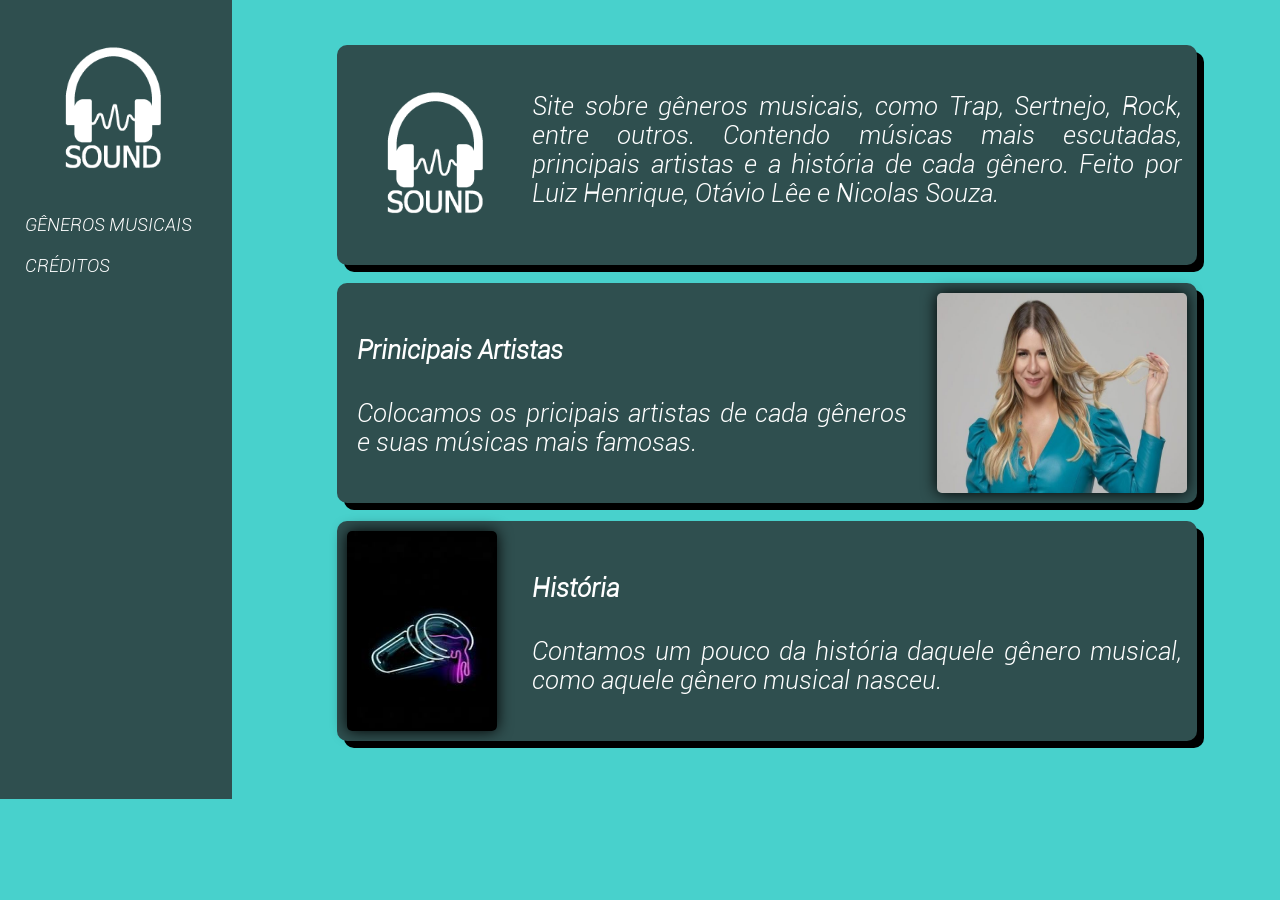
<file: SITE MUSICAS 2/Index.html>
<!DOCTYPE html>
<html>
<head>
	<meta charset="utf-8">
	<meta name="viewport" content="width=device-width, initial-scale=1">
	<title>SOUND</title>
	<link rel="stylesheet" href="index.css">
	<link rel="shortcut icon" href="fone.png">
</head>
<body>
		<div class="menu">
			<img src="Marca5.png" height="200" width="200">
			<ul>
				<li><a>Gêneros Musicais</a>
					<ul>
						<li><a href="sertanejo.html">Sertanejo</a>
						</li>
						<li><a href="Trap.html">Trap</a>
						</li>
						<li><a href="rock.html">Rock</a>
						</li>
						<li><a href="">POP</a>
						</li>
						<li><a href="eletronica.html">Eletrônica</a>
						</li>
						<li><a href="">Funk</a>
						</li>
						<li><a href="">Reggae</a>
						</li>
						<li><a href="">Forró</a>
						</li>
						<li><a href="">Jazz</a>
						</li>
						<li><a href="">MPB</a>
						</li>
						<li><a href="">Samba</a>
						</li>
						<li><a href="">Gospel</a>
						</li>
					</ul>
				</li>
				<li><a href="créditos.html">Créditos</a></li>
				</ul>
		</div>
		<div class="conteudo">			
			<div class="CX1">
				<img src="Marca5.png" width="200" height="200" id="img1">
					<div class="tt1">Site sobre gêneros musicais, como Trap, Sertnejo, Rock, entre outros. Contendo músicas mais escutadas, principais artistas e a história de cada gênero. Feito por Luiz Henrique, Otávio Lêe e Nicolas Souza. </div>
			</div>
			<br>
			<div class="CX1">
				<img src="Imagens/Homepage/mari.jpeg" width="250" height="200" id="img2">
					<div class="tt2"><h4>Prinicipais Artistas</h4>Colocamos os pricipais artistas de cada gêneros e suas músicas mais famosas.</div>
			</div>
			<br>
			<div class="CX1">
				<img src="Imagens/Homepage/copo.jpeg" width="150" height="200" id="img3">
					<div class="tt3"><h4>História</h4>Contamos um pouco da história daquele gênero musical, como aquele gênero musical nasceu.</div>
			</div>
			<br>
		</div>

</body>
</html>
</file>
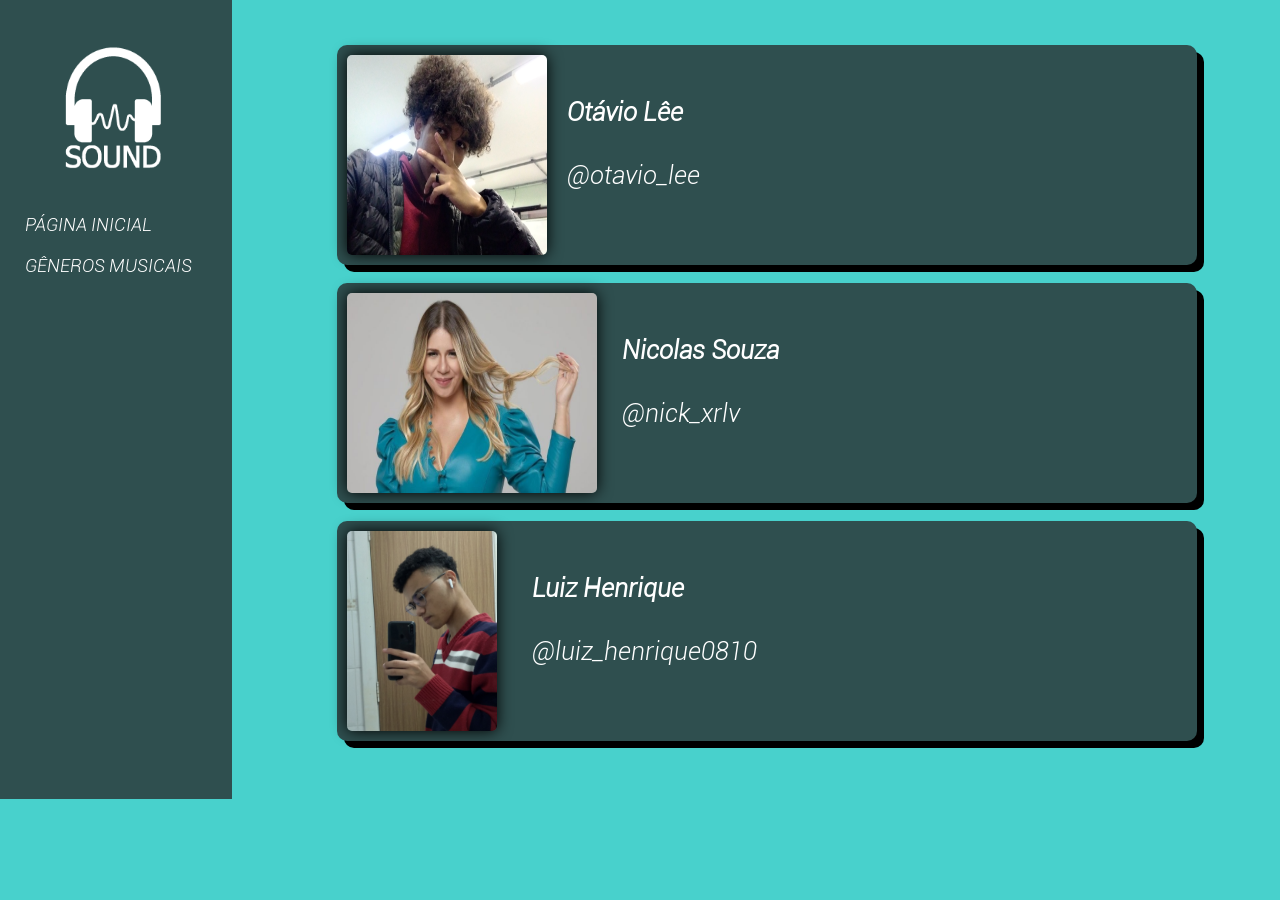
<file: SITE MUSICAS 2/créditos.html>
<!DOCTYPE html>
<html>
<head>
	<meta charset="utf-8">
	<meta name="viewport" content="width=device-width, initial-scale=1">
	<title>SOUND</title>
	<link rel="stylesheet" href="créditos.css">
	<link rel="shortcut icon" href="fone.png">
</head>
<body>
		<div class="menu">
			<img src="Marca5.png" height="200" width="200">
			<ul>
				<li><a href="index.html">Página Inicial</a></li>
				<li><a>Gêneros Musicais</a>
					<ul>
						<li><a href="sertanejo.html">Sertanejo</a>
						</li>
						<li><a href="Trap.html">Trap</a>
						</li>
						<li><a href="rock.html">Rock</a>
						</li>
						<li><a href="">POP</a>
						</li>
						<li><a href="eletronica.html">Eletrônica</a>
						</li>
						<li><a href="">Funk</a>
						</li>
						<li><a href="">Reggae</a>
						</li>
						<li><a href="">Forró</a>
						</li>
						<li><a href="">Jazz</a>
						</li>
						<li><a href="">MPB</a>
						</li>
						<li><a href="">Samba</a>
						</li>
						<li><a href="">Gospel</a>
						</li>
					</ul>
				</li>
				</ul>
		</div>
		<div class="conteudo">			
			<div class="CX1">
				<img src="Imagens/creditos/Otavio cabelo.jpg" width="200" height="200" id="img1">
					<div class="tt1"><h4>Otávio Lêe</h4>@otavio_lee</div>
			</div>
			<br>
			<div class="CX1">
				<img src="Imagens/Homepage/mari.jpeg" width="250" height="200" id="img2">
					<div class="tt2"><h4>Nicolas Souza</h4>@nick_xrlv</div>
			</div>
			<br>
			<div class="CX1">
				<img src="Imagens/creditos/luiz.jpg" width="150" height="200" id="img3">
					<div class="tt3"><h4>Luiz Henrique</h4>@luiz_henrique0810</div>
			</div>
			<br>
		</div>

</body>
</html>
</file>
<file: SITE MUSICAS 2/index.css>
@font-face{
    font-family: Roboto;
    src: url(Roboto.ttf);
} 
body{
    
    margin: 0px;
    padding: 0px;
    background-color: mediumturquoise;
}
.menu{ /*menu vertical*/
    font-family: Roboto;
    font-size: 18px;
    max-width: 217px;
    width: 100%px;
    height: 799px;
    background-color: darkslategray;
    overflow-y: scroll;
    padding-left: 15px;
}
.menu ul{
    list-style: none;
    width: 200px;
    margin: 0;
    padding: 0;
}
.menu li{
    position: relative; 
}
.menu a{
    color: white;
    display: block;
    padding: 10px;
    text-decoration: none;
    transition: backgroun .3s;
    text-transform: uppercase;
}
.menu a:hover{
    border-radius: 10px;
    background-color: white;
    color: black;
}
.menu li ul{
    display: none;
}
.menu li:hover > ul{
    display: block;
}
.menu li ul{
    position: relative;
    bottom: 100%;
    max-width: 180px;
    left: 20px; 
}
.menu::-webkit-scrollbar{ /*sistema de rolagem*/
    width: 15px;
}
.menu::-webkit-scrollbar-thumb{ 
    background-color: white;
    border-radius: 20px;
    border: 5px solid darkslategray;
}
.menu::-webkit-scrollbar-track{ 
    background-color: darkslategray;
}
.conteudo{ /*fundo*/ 
    width: 82%;
    height: 100%;
    position: absolute;
    top: 0;
    left: 232px;
}
.CX1{ /*caixa de informção 1*/
    position: relative;
    left: 10%;
    top: 5%;
    height: 220px;
    width: 860px;
    border-radius: 10px;
    background-color: darkslategray;
    box-shadow: 7px 7px black;
}
.tt1{
    position: relative;
    top: 47px;
    right: 15px;
    width: 650px;
    font-family: Roboto;
    font-size: 25px;
    float: right;
    color: white;
    text-align: justify;
}
#img1{
    border-radius: 5px;
}
.tt2{
    position: relative;
    top: 20px;
    left: 20px;
    width: 550px;
    font-family: Roboto;
    font-size: 25px;
    float: left;
    color: white;
    text-align: justify;
}
#img2{
    border-radius: 5px;
    float: right;
    position: relative;
    top: 10px;
    right: 10px;
    box-shadow: 0px 0px 15px black;
}
.tt3{
    position: relative;
    top: 20px;
    right: 15px;
    width: 650px;
    font-family: Roboto;
    font-size: 25px;
    float: right;
    color: white;
    text-align: justify;
}
#img3{
    border-radius: 5px;
    position: relative;
    top: 10px;
    left: 10px;
    box-shadow: 0px 0px 15px black;
}
</file>
<file: SITE MUSICAS 2/créditos.css>
@font-face{
    font-family: Roboto;
    src: url(Roboto.ttf);
} 
body{
    margin: 0px;
    padding: 0px;
    background-color: mediumturquoise;
}
.menu{ /*menu vertical*/
    font-family: Roboto;
    font-size: 18px;
    max-width: 217px;
    width: 100%px;
    height: 799px;
    background-color: darkslategray;
    overflow-y: scroll;
    padding-left: 15px;
}
.menu ul{
    list-style: none;
    width: 200px;
    margin: 0;
    padding: 0;
}
.menu li{
    position: relative; 
}
.menu a{
    color: white;
    display: block;
    padding: 10px;
    text-decoration: none;
    transition: backgroun .3s;
    text-transform: uppercase;
}
.menu a:hover{
    border-radius: 10px;
    background-color: white;
    color: black;
}
.menu li ul{
    display: none;
}
.menu li:hover > ul{
    display: block;
}
.menu li ul{
    position: relative;
    bottom: 100%;
    max-width: 180px;
    left: 20px; 
}
.menu::-webkit-scrollbar{ /*sistema de rolagem*/
    width: 15px;
}
.menu::-webkit-scrollbar-thumb{ 
    background-color: white;
    border-radius: 20px;
    border: 5px solid darkslategray;
}
.menu::-webkit-scrollbar-track{ 
    background-color: darkslategray;
}
.conteudo{ /*fundo*/ 
    width: 82%;
    height: 100%;
    position: absolute;
    top: 0;
    left: 232px;
}
.CX1{ /*caixa de informção 1*/
    position: relative;
    left: 10%;
    top: 5%;
    height: 220px;
    width: 860px;
    border-radius: 10px;
    background-color: darkslategray;
    box-shadow: 7px 7px black;
}
.tt1{
    position: relative;
    top: 20px;
    right: 15px;
    width: 615px;
    font-family: Roboto;
    font-size: 25px;
    float: right;
    color: white;
    text-align: justify;
}
#img1{
    position: relative;
    top: 10px;
    left: 10px;
    border-radius: 5px;
    box-shadow: 0px 0px 15px black;
}
.tt2{
    position: relative;
    top: 20px;
    left: 35px;
    width: 550px;
    font-family: Roboto;
    font-size: 25px;
    float: left;
    color: white;
    text-align: justify;
}
#img2{
    border-radius: 5px;
    float: left;
    position: relative;
    top: 10px;
    left: 10px;
    box-shadow: 0px 0px 15px black;
}
.tt3{
    position: relative;
    top: 20px;
    right: 15px;
    width: 650px;
    font-family: Roboto;
    font-size: 25px;
    float: right;
    color: white;
    text-align: justify;
}
#img3{
    border-radius: 5px;
    position: relative;
    top: 10px;
    left: 10px;
    box-shadow: 0px 0px 15px black;
}
</file>
